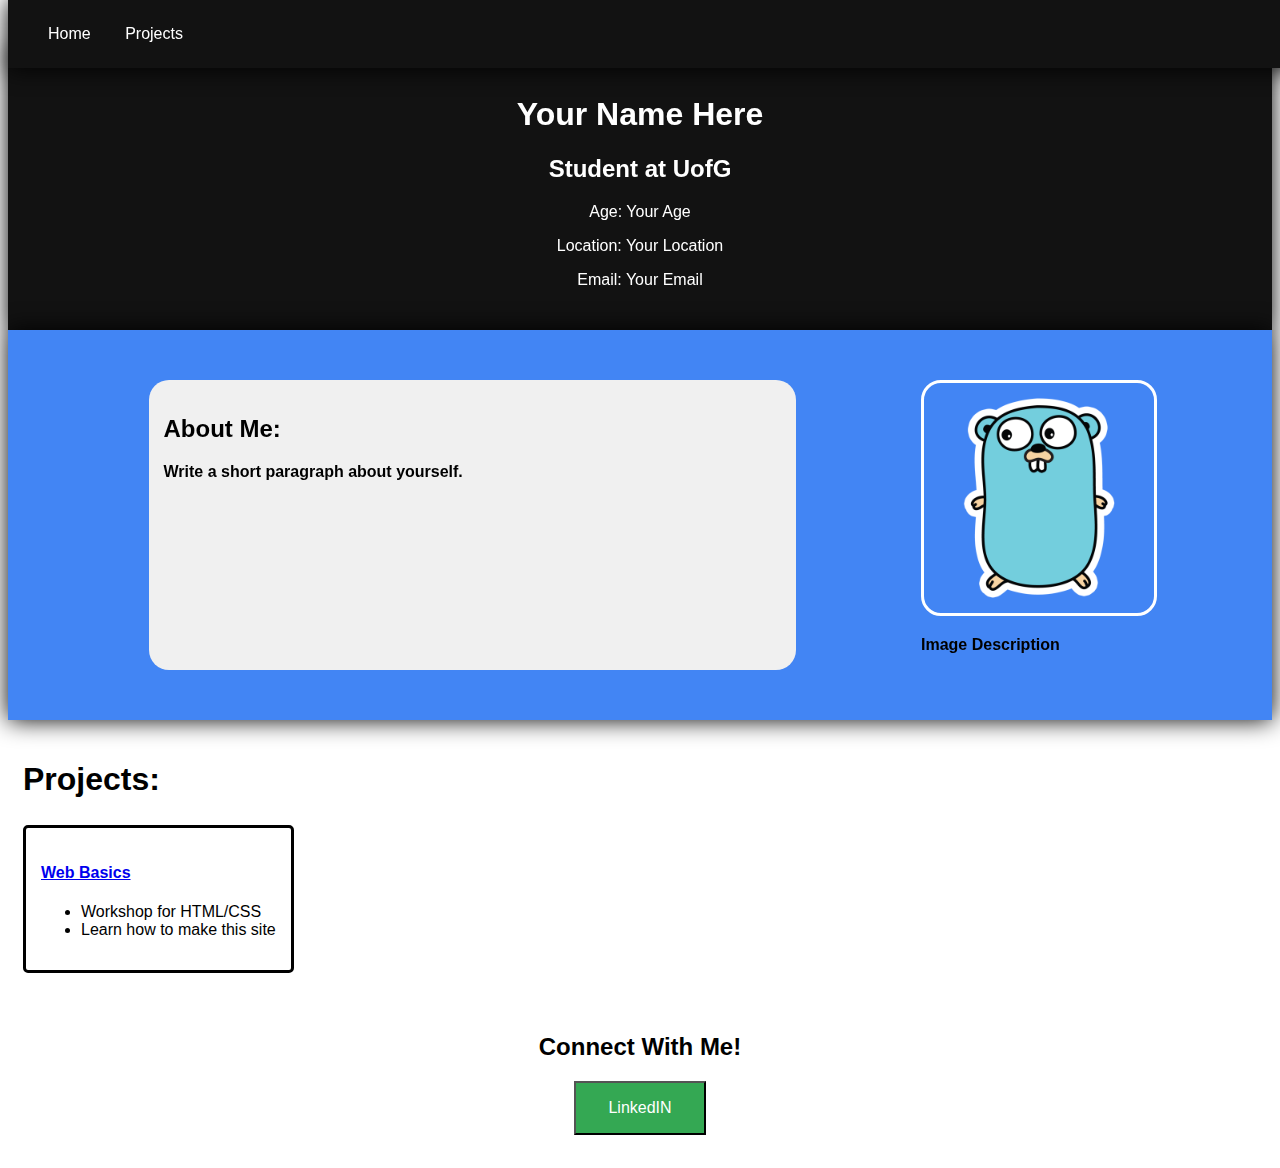
<file: JavascriptIntroduction/pages/index.html>
<!DOCTYPE html>
<html lang="en">
<head>
    <meta charset="UTF-8">
    <meta name="viewport" content="width=device-width, initial-scale=1.0">
    <title>Portfolio</title>
    <!-- 2. update this -->
    <link rel="stylesheet" href="../styles.css">
</head>

<body>
    <!-- 4. add nav bar -->
    <nav class="navbar">
        <!-- 4.a) -->
        <a href="./index.html">Home</a>
        <a href="./projects.html">Projects</a>
    </nav>

    <header>
        <h1>Your Name Here</h1>
        <h2>Student at UofG</h2>
        <p>Age: Your Age</p>
        <p>Location: Your Location</p>
        <p>Email: Your Email</p>
    </header>

    <section class="about">
        <div class="aboutme">
            <h2>About Me:</h2>
            <p>Write a short paragraph about yourself.</p>
        </div>
        <div>
            <!-- 3. update this -->
            <img src="../images/photo.png" alt="Image" style="width: 200px;" class="mypicture">
            <p>Image Description</p>
        </div>
    </section>

    <h2 class="projects">Projects:</h2>
    <section class="projects">
        <div>
            <h4><a href = "https://github.com/GDSCGuelph/LearnAboutWebBasics/">Web Basics</a></h4>
            <ul>
                <li>Workshop for HTML/CSS</li>
                <li>Learn how to make this site</li>
            </ul>
        </div>
    </section>

    <footer class="findme">
        <h2>Connect With Me!</h2>
        <a href = "https://www.linkedin.com/" target="_blank"><button>LinkedIN</button></a>
    </footer>
</body>
</html>
</file>
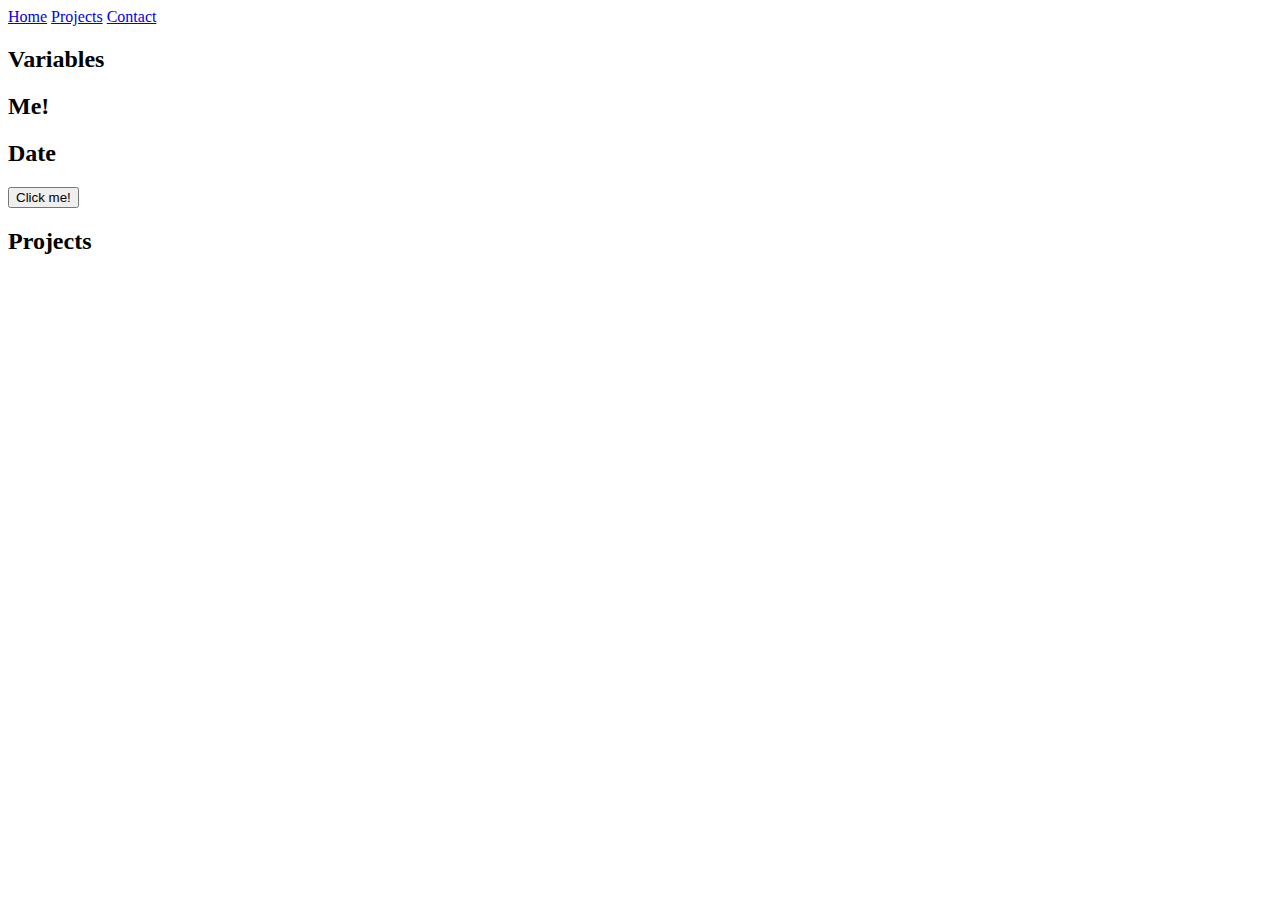
<file: JavascriptIntroduction/pages/projects.html>
<!DOCTYPE html>
<html lang="en">
<head>
    <meta charset="UTF-8">
    <meta name="viewport" content="width=device-width, initial-scale=1.0">
    <title>Projects</title>

    <!-- If you want to make custom styling, either create new class ID's in the existing style 
    sheet or create a new "projects.css" style sheet and link it -->

    <!-- NOTE: THIS STYLE SHEET WAS NOT CUSTOMIZED TO FIT THIS USE CASE -->
    <!-- <link rel="stylesheet" href="../styles.css">  -->

</head>


<body>
    <nav class="navbar">
        <a href="./index.html">Home</a>
        <a href="./projects.html">Projects</a>
        <a href="./contact.html">Contact</a>
    </nav>

    <!-- 1d. Display the stored variable using id = "demo" -->
    <h2>Variables</h2>
    
    <!-- 3a. Display your name, age -->
    <!-- 3b. Change the colors of the p tag -->
    <h2>Me!</h2>
    <p id="info"></p>

    <!-- 5. Display date when we click button -->
    <h2>Date</h2>
    <button>Click me!</button>
    <p id="date"></p>

    <!-- 6. Display a list of projects -->
    <h2>Projects</h2>
    <ul id="projects"></ul>
    

    <!-- 1c. Attach the javascript to a script tag in the src attribute -->
    <script src="../projects.js"></script>
</body>
</html>
</file>
<file: JavascriptIntroduction/styles.css>
body
{
    font-family: Arial, sans-serif;
}

header
{
    background-color: #121212;
    color: white;
    text-align: center;
    padding: 25px;
    filter: drop-shadow(0 0 0.75rem black);
    margin-top: 50px;
}

section.about
{
    padding: 15px;
    padding-top: 50px;
    padding-bottom: 50px;
    background-color: #4285F4;
    filter: drop-shadow(0 0 0.75rem black);
    display: flex;
}

section.about p
{
    font-weight: bold;
}

div.aboutme
{
    margin: 0 auto;
    width: 50%;
    padding: 15px;
    background-color: #f0f0f0;
    border-radius: 20px;
}

.mypicture
{
    border: solid #ffffff;
    padding: 15px;
    border-radius: 20px;
    margin-right: 100px;
}

h2.projects
{
    padding-top: 15px;
    padding-left: 15px;
    font-size: 32px;
}

section.projects
{
    padding: 15px;
    padding-top: 0px;
    display: flex;
}

section.projects div
{
    border: solid;
    border-radius: 5px;
    padding: 15px;
    margin-right: 15px;
}

footer.findme
{
    text-align: center;
    padding: 25px;
}

button
{
    color: white;
    padding: 16px 32px;
    text-align: center;
    font-size: 16px;
    cursor: pointer;
    background-color: #34a853;
}

nav.navbar
{
    background-color: #121212;
    color: white;
    padding: 25px;
    filter: drop-shadow(0 0 0.75rem black);
    position: fixed;
    width: 100%;
    top: 0;
    z-index: 1000;
}

nav.navbar a
{
    color: white;
    text-decoration: none;
    padding: 15px;
}

nav.navbar a:hover
{
    background-color: #333333;
    font-size: 20px;
    transition: 0.2s;
}
</file>
